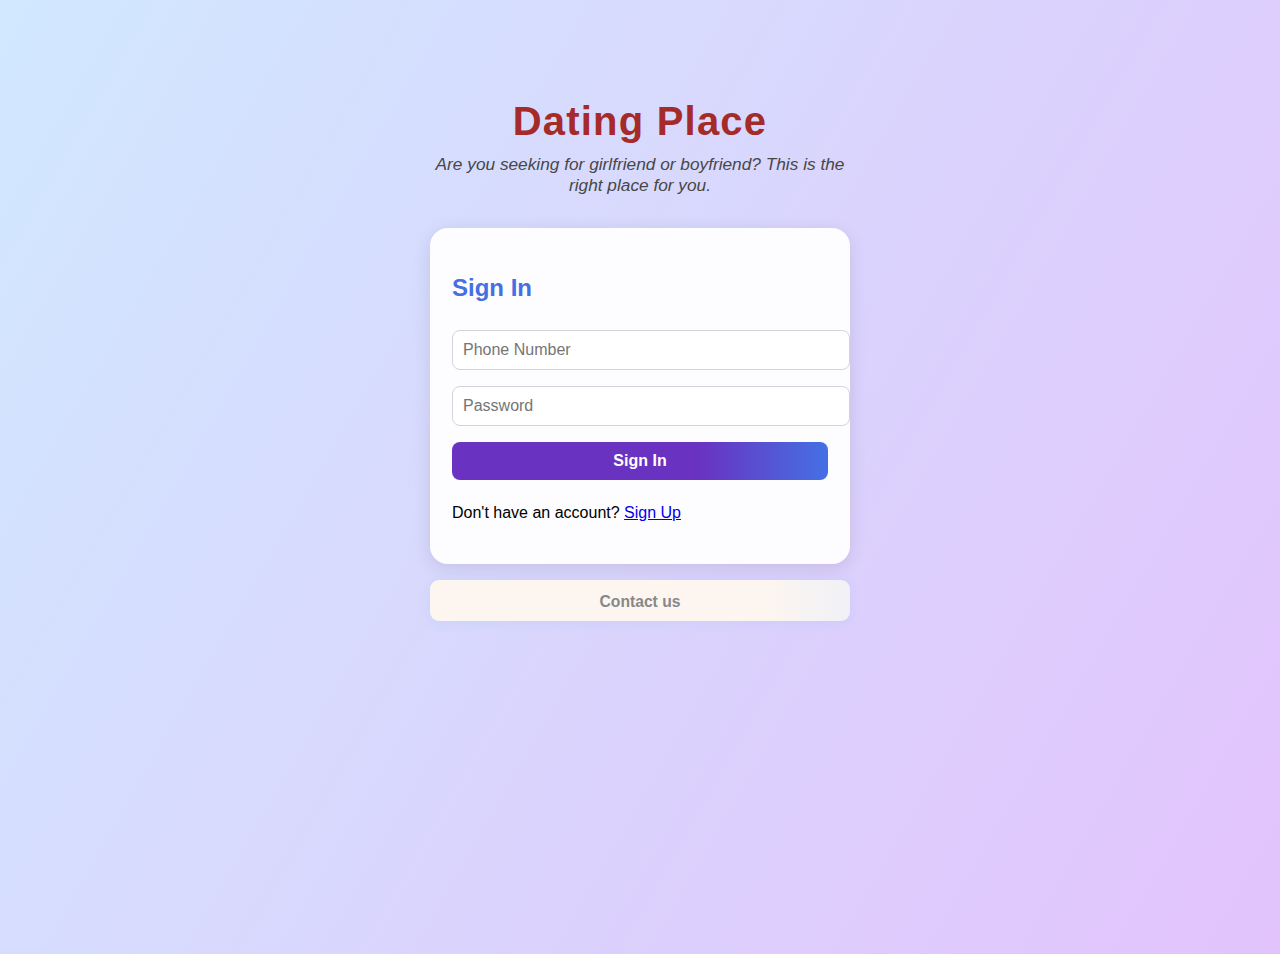
<file: index.html>
<!DOCTYPE html>
<html lang="en">
<head>
  <meta charset="UTF-8">
  <title>Dating Place - Sign In</title>
  <meta name="viewport" content="width=device-width, initial-scale=1.0">
  
  <link rel="stylesheet" href="style.css">
</head>
<body>
  <div class="container">
    <header>
      <h1 class="date">Dating Place</h1>
      <p class="site-desc">Are you seeking for girlfriend or boyfriend? This is the right place for you.</p>
    </header>
    <form id="loginForm" class="card">
      <h2>Sign In</h2>
      <input type="tel" id="loginPhone" placeholder="Phone Number" required>
      <input type="password" id="loginPassword" placeholder="Password" required>
      <button type="submit">Sign In</button>
      <p>Don't have an account? <a href="signup.html">Sign Up</a></p>
      <div id="loginError" class="error"></div>
    </form>
    <a class="contact-link" href="mailto:manthalukelvin@gmail.com?subject=Contact%20Support%20-%20D-Journal">Contact us</a>
  </div>
  <script src="script.js"></script>
</body>
</html>
</file>
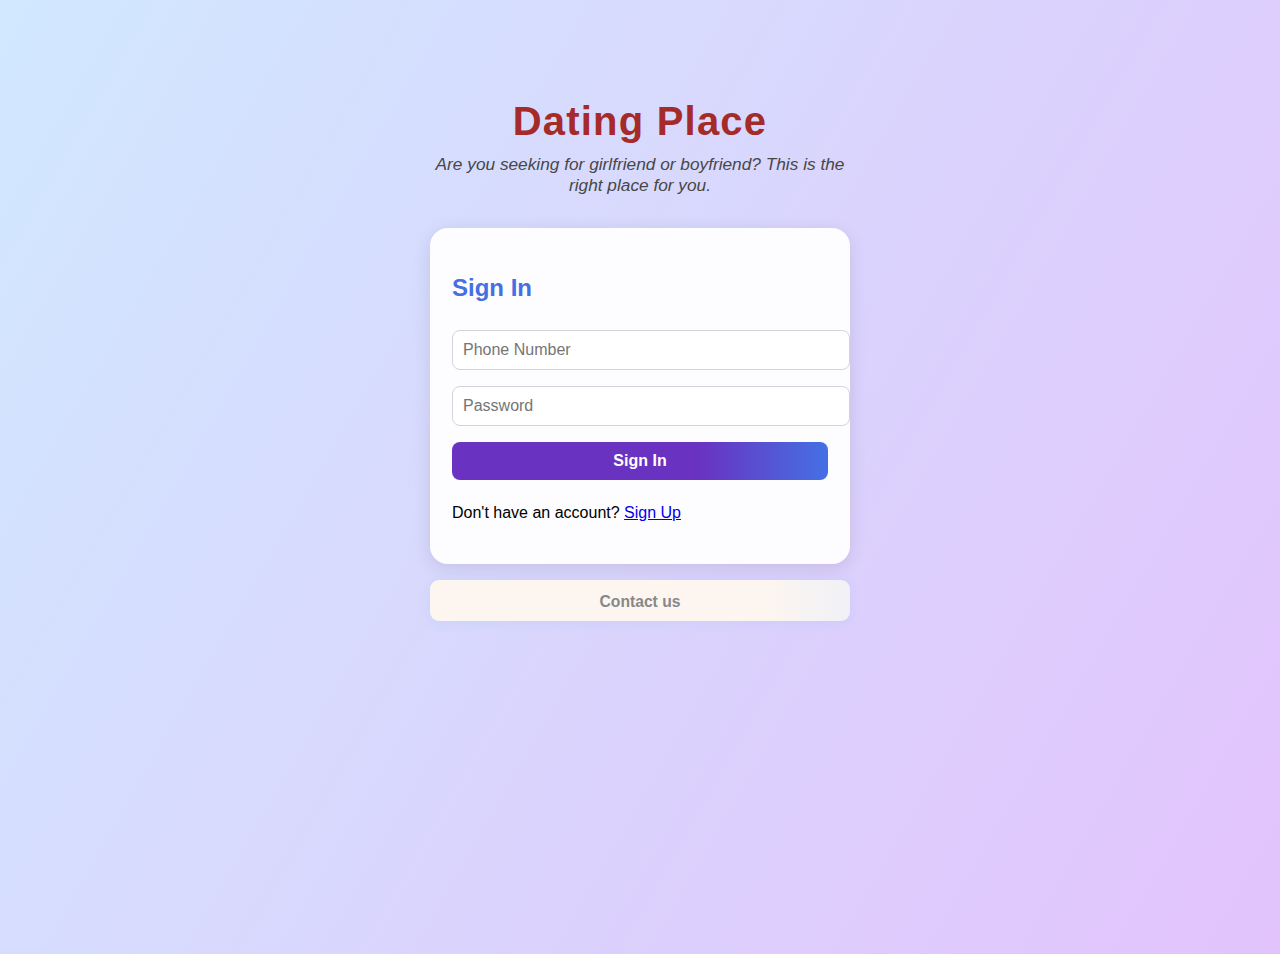
<file: home.html>
<!DOCTYPE html>
<html lang="en">
<head>
  <meta charset="UTF-8">
  <title>Dating Place - Friends</title>
  <meta name="viewport" content="width=device-width, initial-scale=1.0">

  <link rel="stylesheet" href="style.css">
</head>
<body>
  <nav class="navbar">
    <span class="menu-icon" id="menuBtn">&#9776;</span>
    
      <span class="nav-title" >Dating Place</span>
    
  </nav>

  
  <div class="container">
    <header>
      <h1 class ="date">Dating Place</h1>
      <p class="site-desc">Search the type of person you want using the Gender and age properties.</p>
    </header>
    <div class="toggle-section">
      <button id="friendsBtn" class="toggle-btn active">Friends</button>
      <button id="messagesBtn" class="toggle-btn" onclick="window.location.href='messages.html'">Messages</button>
    </div>
    <!-- Friends Panel -->
    <div id="friendsPanel" class="card">
      <h2>Your Friends</h2>
      <div id="friendsList" class="results"></div>
      
      <div id="findFriendsPanel" class="card hidden">
        <h3>Find Friends</h3>
        <select id="searchGender">
          <option value="" disabled selected>Gender</option>
          <option value="female">Female</option>
          <option value="male">Male</option>
        </select>
        <select id="searchAge">
          <option value="" disabled selected>Age</option>
          <script>
            for(let i=16;i<=46;i++)document.write(`<option value="${i}">${i}</option>`);
          </script>
        </select>
        <button id="searchBtn">Search</button>
        <div id="results" class="results"></div>
      </div>
    </div>
  </div>
  <!-- Hamburger Menu -->
  <div id="sideMenu" class="side-menu">
    <button id="homeBtn">🏠 Home</button>
    <button id="settingsBtn">⚙️ Settings</button>
    <button id="logoutBtn">🚪 Logout</button>
  </div>
  <!-- Message Popup -->
  <div id="messagePopup" class="popup hidden">
    <div class="popup-content">
      <span id="closeMsgBtn" class="close">&times;</span>
      <h3>Messages with <span id="msgUser"></span></h3>
      <div id="msgHistory" class="msg-history"></div>
      <form id="msgForm">
        <input type="text" id="msgInput" placeholder="Type a message..." required>
        <button type="submit">Send</button>
      </form>
      <button id="deleteChatBtn" class="delete-chat-btn">Delete Chat</button>
    </div>
  </div>
   
  <a class="contact-link" href="mailto:manthalukelvin@gmail.com?subject=Contact%20Support%20-%20D-Journal">Contact us</a>
  <script src="script.js"></script>
</body>
</html>
</file>
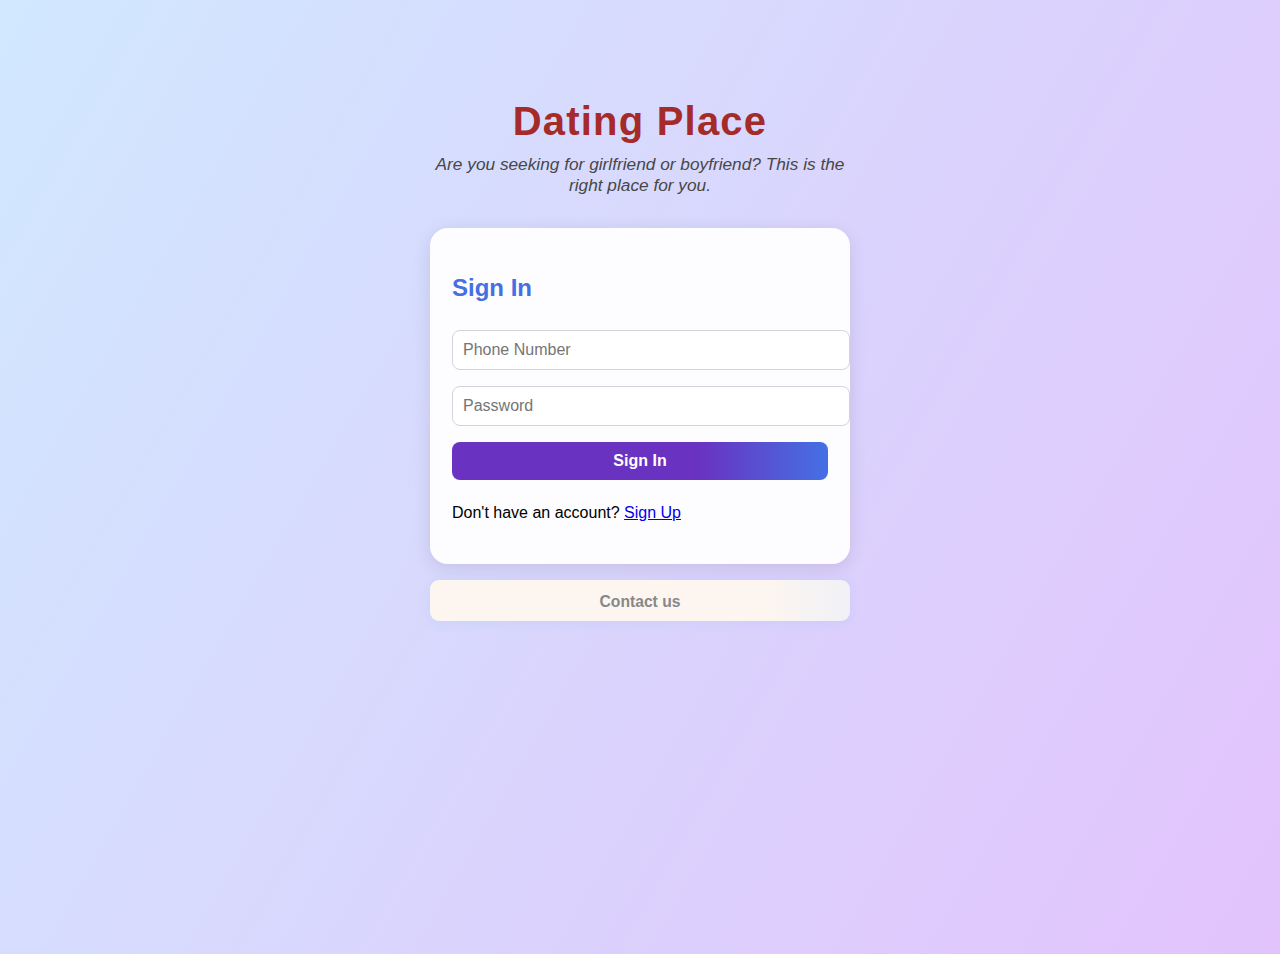
<file: messages.html>
<!DOCTYPE html>
<html lang="en">
<head>
  <meta charset="UTF-8">
  <title>Dating Place - Messages</title>
  <meta name="viewport" content="width=device-width, initial-scale=1.0">

  <link rel="stylesheet" href="style.css">
</head>
<body>
  <nav class="navbar">
    <span class="menu-icon" id="menuBtn">&#9776;</span>
    <span class="nav-title">Dating Place</span>
  </nav>
  <div class="container">
  <header>
      <h1 class ="date">Dating Place</h1>
      <p class="site-desc">Access your chats privately with your password.</p>
    </header>
  
  
    <div class="toggle-section">
      <button id="friendsBtn" class="toggle-btn" onclick="window.location.href='home.html'">Friends</button>
      <button id="messagesBtn" class="toggle-btn active">Messages</button>
    </div>
    <!-- Messages Panel -->
    <div id="messagesPanel" class="card messages-style">
      <h2>Your Messages</h2>
      <div id="allChats" class="chat-list"></div>
    </div>
  </div>
  <!-- Hamburger Menu -->
  <div id="sideMenu" class="side-menu">
    <button id="homeBtn">🏠 Home</button>
    <button id="settingsBtn">⚙️ Settings</button>
    <button id="logoutBtn">🚪 Logout</button>
  </div>
  <!-- Message Popup -->
  <div id="messagePopup" class="popup hidden">
    <div class="popup-content">
      <span id="closeMsgBtn" class="close">&times;</span>
      <h3>Messages with <span id="msgUser"></span></h3>
      <div id="msgHistory" class="msg-history"></div>
      <form id="msgForm">
        <input type="text" id="msgInput" placeholder="Type a message..." required>
        <button type="submit">Send</button>
      </form>
      <button id="deleteChatBtn" class="delete-chat-btn">Delete Chat</button>
    </div>
  </div>
 
  <a class="contact-link" href="mailto:manthalukelvin@gmail.com?subject=Contact%20Support%20-%20D-Journal">Contact us</a>
  <script>
    // Utility functions
    function getUsers() {
      return JSON.parse(localStorage.getItem('datingplace_users') || '[]');
    }
    function setUsers(users) {
      localStorage.setItem('datingplace_users', JSON.stringify(users));
    }
    function getCurrentUser() {
      return JSON.parse(localStorage.getItem('datingplace_current_user') || 'null');
    }
    function setCurrentUser(user) {
      localStorage.setItem('datingplace_current_user', JSON.stringify(user));
    }
    function getMessages() {
      return JSON.parse(localStorage.getItem('datingplace_messages') || '{}');
    }
    function setMessages(msgs) {
      localStorage.setItem('datingplace_messages', JSON.stringify(msgs));
    }
    function emoji(gender) {
      return gender === 'female' ? '👩' : '👨';
    }
    function logout() {
      localStorage.removeItem('datingplace_current_user');
      window.location.href = 'index.html';
    }

    // MESSAGES.HTML LOGIC (Messages Page)
    if (document.getElementById('allChats')) {
      const user = getCurrentUser();
      if (!user) logout();
      // Hamburger menu logic
      const menuBtn = document.getElementById('menuBtn');
      const sideMenu = document.getElementById('sideMenu');
      menuBtn.onclick = () => sideMenu.classList.toggle('open');
      document.getElementById('homeBtn').onclick = () => { window.location.href = 'home.html'; };
      document.getElementById('settingsBtn').onclick = () => { window.location.href = 'settings.html'; };
      document.getElementById('logoutBtn').onclick = () => logout();

      // Messaging popup logic (used in both pages)
      window.openMsgPopup = function(phone) {
        const msgPopup = document.getElementById('messagePopup');
        const msgUser = getUsers().find(u => u.phone === phone);
        msgPopup.classList.remove('hidden');
        document.getElementById('msgUser').textContent = msgUser ? msgUser.nickname : phone;
        const msgHistoryDiv = document.getElementById('msgHistory');
        const messages = getMessages();
        const user = getCurrentUser();
        const chatId = [user.phone, phone].sort().join('_');
        let chat = messages[chatId] || [];
        msgHistoryDiv.innerHTML = '';
        chat.forEach(m => {
          const div = document.createElement('div');
          div.className = 'msg-bubble' + (m.from === user.phone ? ' me' : '');
          div.textContent = m.text;
          msgHistoryDiv.appendChild(div);
        });
        // Send message
        document.getElementById('msgForm').onsubmit = function(e) {
          e.preventDefault();
          const text = document.getElementById('msgInput').value.trim();
          if (!text) return;
          chat.push({ from: user.phone, to: phone, text, time: new Date().toISOString() });
          messages[chatId] = chat;
          setMessages(messages);
          document.getElementById('msgInput').value = '';
          openMsgPopup(phone);
          if (typeof loadChats === "function") loadChats();
        };
        document.getElementById('closeMsgBtn').onclick = function() {
          msgPopup.classList.add('hidden');
        };
        // Delete chat
        document.getElementById('deleteChatBtn').onclick = function() {
          if (confirm("Delete this chat?")) {
            delete messages[chatId];
            setMessages(messages);
            msgPopup.classList.add('hidden');
            if (typeof loadChats === "function") loadChats();
          }
        };
      }

      // Load all chats for user
      window.loadChats = function() {
        const user = getCurrentUser();
        if (!user) return;
        const messages = getMessages();
        const users = getUsers();
        const allChatsDiv = document.getElementById('allChats');
        allChatsDiv.innerHTML = '';
        let chatList = [];
        for (let chatId in messages) {
          if (chatId.includes(user.phone)) {
            const phones = chatId.split('_');
            const otherPhone = phones[0] === user.phone ? phones[1] : phones[0];
            const lastMsg = messages[chatId][messages[chatId].length - 1];
            chatList.push({ chatId, otherPhone, lastMsg });
          }
        }
        if (chatList.length === 0) {
          allChatsDiv.innerHTML = '<p>No messages yet.</p>';
          return;
        }
        chatList.sort((a, b) => new Date(b.lastMsg.time || 0) - new Date(a.lastMsg.time || 0));
        chatList.forEach(chat => {
          const chatUser = users.find(u => u.phone === chat.otherPhone);
          const div = document.createElement('div');
          div.className = 'chat-card';
          div.innerHTML = `
            <div class="chat-info">
              ${chatUser && chatUser.profilePic ? `<img class="result-pic" src="${chatUser.profilePic}" alt="Profile Pic">` : `<span class="result-emoji">${chatUser ? emoji(chatUser.gender) : ''}</span>`}
              <div class="chat-meta">
                <span>${chatUser ? chatUser.nickname : chat.otherPhone}</span>
                <span>Last: ${chat.lastMsg.text}</span>
              </div>
            </div>
            <button class="msgBtn" data-phone="${chat.otherPhone}">Open Chat</button>
            <button class="delChatBtn" data-chatid="${chat.chatId}">Delete Chat</button>
          `;
          allChatsDiv.appendChild(div);
        });
        // Message button logic (OPEN CHAT)
        allChatsDiv.querySelectorAll('.msgBtn').forEach(btn => {
          btn.onclick = function(e) {
            e.stopPropagation();
            openMsgPopup(btn.dataset.phone);
          };
        });
        // Delete chat button logic
        allChatsDiv.querySelectorAll('.delChatBtn').forEach(btn => {
          btn.onclick = function(e) {
            e.stopPropagation();
            if (confirm("Delete this chat?")) {
              const messages = getMessages();
              delete messages[btn.dataset.chatid];
              setMessages(messages);
              loadChats();
              // If popup is open for this chat, close it
              const msgPopup = document.getElementById('messagePopup');
              if (!msgPopup.classList.contains('hidden')) {
                const msgUserPhone = document.getElementById('msgUser').textContent;
                // If currently open chat matches deleted, close popup
                const chatUser = users.find(u => u.phone === btn.dataset.chatid.split('_')[0]) || users.find(u => u.phone === btn.dataset.chatid.split('_')[1]);
                if (chatUser && chatUser.nickname === msgUserPhone) {
                  msgPopup.classList.add('hidden');
                }
              }
            }
          };
        });
      }

      // Initial load
      loadChats();
    }
  </script>
</body>
</html>
</file>
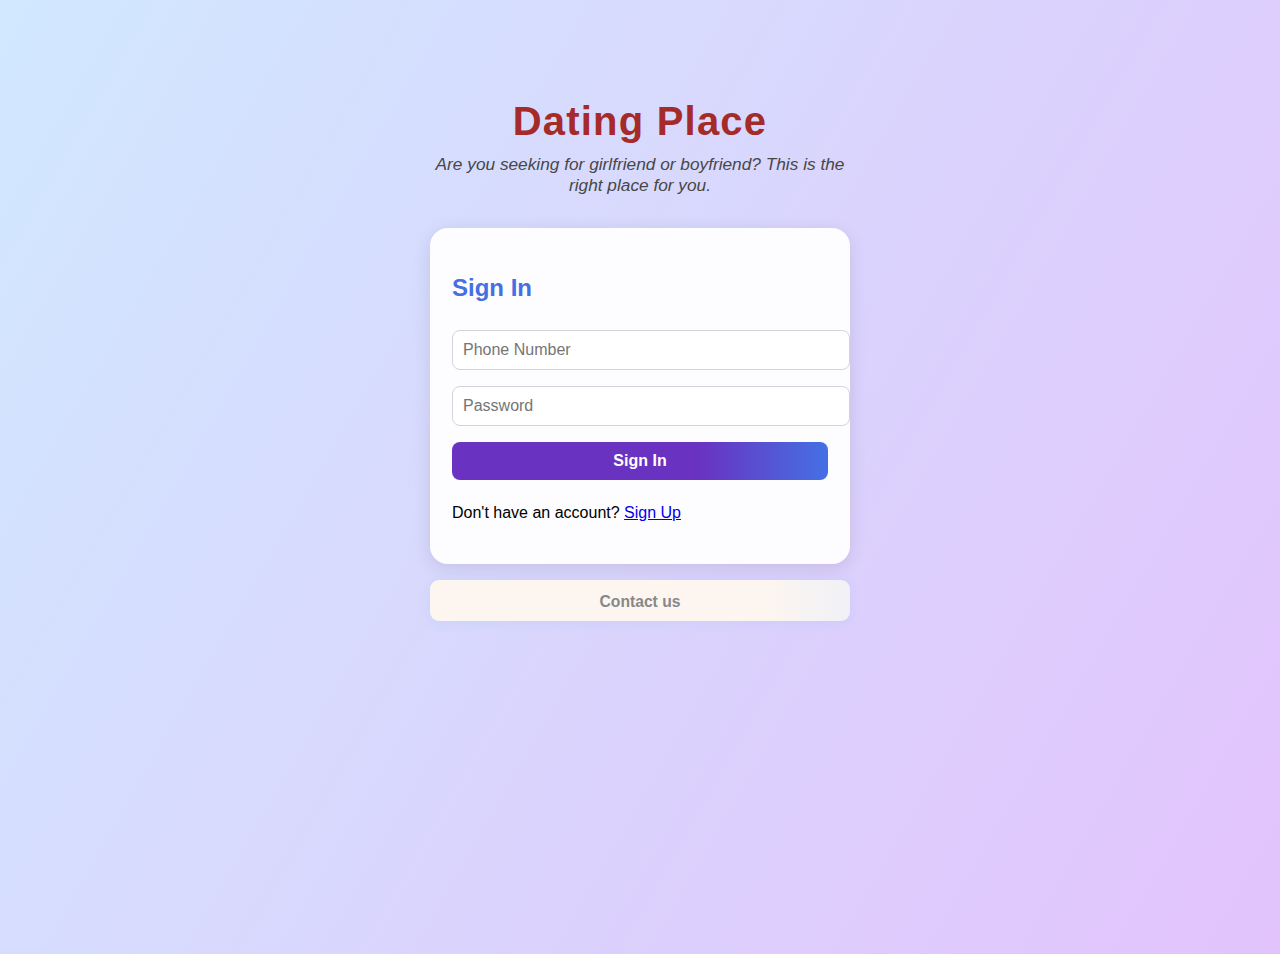
<file: settings.html>
<!DOCTYPE html>
<html lang="en">
<head>
  <meta charset="UTF-8">
  <title>Dating Place - Settings</title>
  <meta name="viewport" content="width=device-width, initial-scale=1.0">
  
  <link rel="stylesheet" href="style.css">
</head>
<body>
  <nav class="navbar">
    <span class="menu-icon" id="menuBtn">&#9776;</span>
    <span class="nav-title">Settings</span>
  </nav>
  <div class="container">
    <header>
      <h1>Dating Place</h1>
      <p class="site-desc">Are you seeking for girlfriend or boyfriend? This is the right place for you.</p>
    </header>
    <form id="settingsForm" class="card">
      <h2>Your Settings</h2>
      <input type="text" id="settingsFirstName" placeholder="First Name" required>
      <input type="text" id="settingsSurname" placeholder="Surname" required>
      <input type="text" id="settingsNickname" placeholder="Nickname" required>
      <select id="settingsGender" required>
        <option value="" disabled selected>Gender</option>
        <option value="female">Female</option>
        <option value="male">Male</option>
      </select>
      <select id="settingsAge" required>
        <option value="" disabled selected>Age</option>
        <script>
          for(let i=16;i<=46;i++)document.write(`<option value="${i}">${i}</option>`);
        </script>
      </select>
      <input type="tel" id="settingsPhone" placeholder="Mobile Number" required disabled>
      <input type="password" id="settingsPassword" placeholder="Password" required>
      <label class="pic-label">Profile Picture
        <input type="file" id="settingsProfilePic" accept="image/*">
      </label>
      <img id="settingsProfilePicPreview" class="pic-preview" src="" alt="Profile Pic" style="display:none;">
      <button type="submit">Save Changes</button>
      <div id="settingsMsg" class="success"></div>
    </form>
  </div>
  <div id="sideMenu" class="side-menu">
    <button id="homeBtn">🏠 Home</button>
    <button id="settingsBtn">⚙️ Settings</button>
    <button id="logoutBtn">🚪 Logout</button>
  </div>
  <script src="script.js"></script>
</body>
</html>
</file>
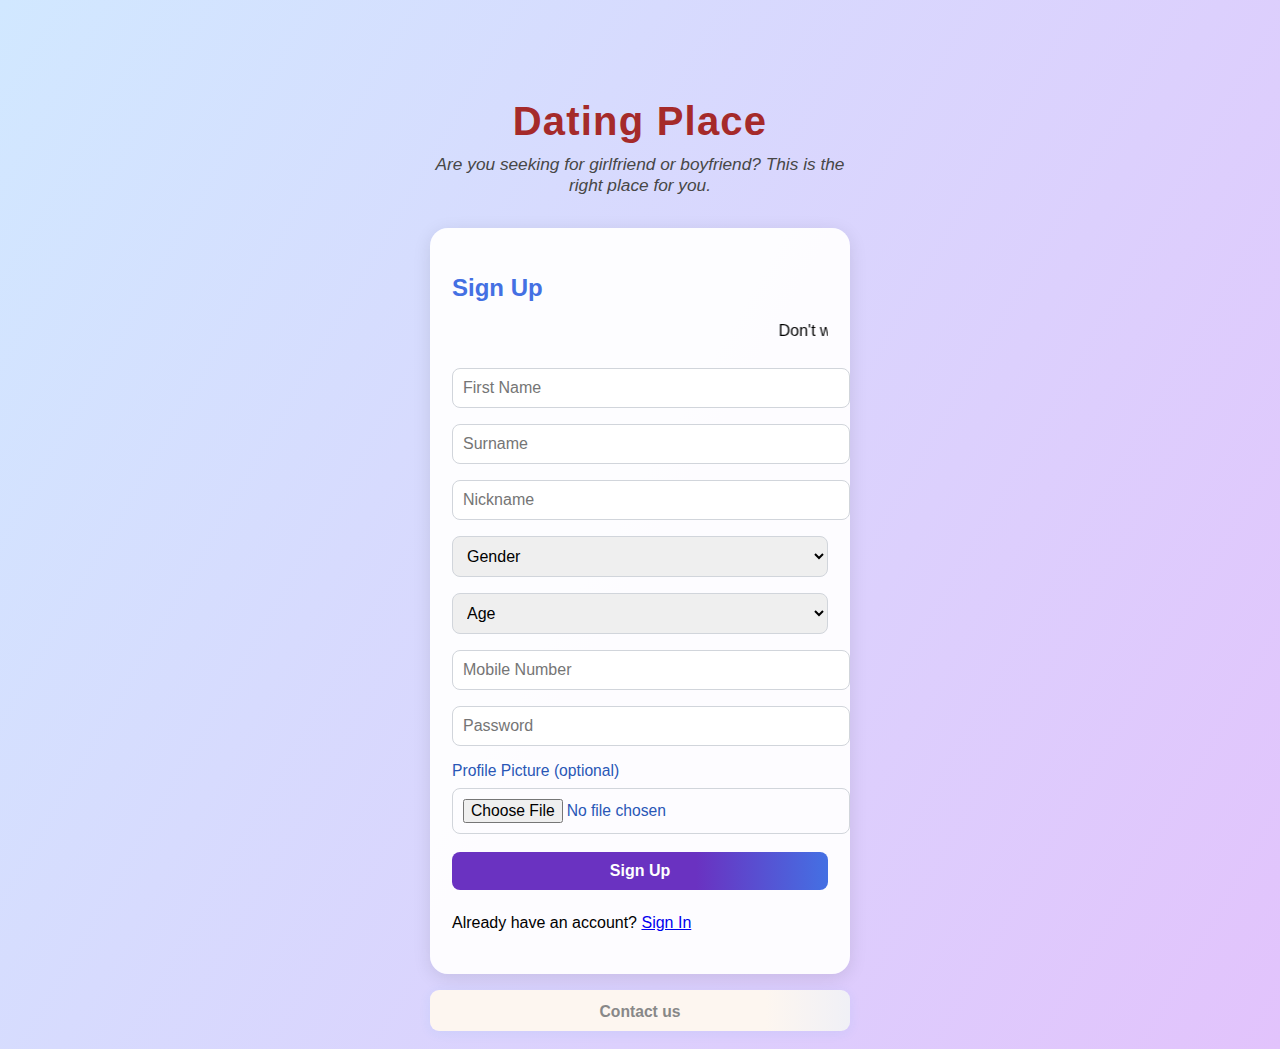
<file: signup.html>
<!DOCTYPE html>
<html lang="en">
<head>
  <meta charset="UTF-8">
  <title>Dating Place - Sign Up</title>
  <link rel="stylesheet" href="style.css">
</head>
<body>
  <div class="container">
    <header>
      <h1 class ="date">Dating Place</h1>
      <p class="site-desc">Are you seeking for girlfriend or boyfriend? This is the right place for you.</p>
    </header>
    <form id="signupForm" class="card">
      <h2>Sign Up</h2>
      <p><marquee>
      Don't worry with your details, it will be safe with us, only your nickname will be displayed in public.
    </marquee> </p>
      
      <input type="text" id="firstName" placeholder="First Name" required>
      <input type="text" id="surname" placeholder="Surname" required>
      <input type="text" id="nickname" placeholder="Nickname" required>
      <select id="gender" required>
        <option value="" disabled selected>Gender</option>
        <option value="female">Female</option>
        <option value="male">Male</option>
      </select>
      <select id="age" required>
        <option value="" disabled selected>Age</option>
        <script>
          for(let i=16;i<=46;i++)document.write(`<option value="${i}">${i}</option>`);
        </script>
      </select>
      <input type="tel" id="signupPhone" placeholder="Mobile Number" required>
      <input type="password" id="signupPassword" placeholder="Password" required>
      <label class="pic-label">Profile Picture (optional)
        <input type="file" id="profilePic" accept="image/*">
      </label>
      <button type="submit">Sign Up</button>
      <p>Already have an account? <a href="index.html">Sign In</a></p>
      <div id="signupError" class="error"></div>
    </form>
    <a class="contact-link" href="mailto:manthalukelvin@gmail.com?subject=Contact%20Support%20-%20D-Journal">Contact us</a>
  </div>
  <script src="script.js"></script>
</body>
</html>
</file>
<file: style.css>
body {
  background: linear-gradient(120deg, #d1e8ff 0%, #e2c3fc 100%);
  font-family: 'Segoe UI', Arial, sans-serif;
  margin: 0;
  min-height: 100vh;
}
.container {
  max-width: 420px;
  margin: 54px auto 0 auto;
  padding: 18px;
}
header {
  text-align: center;
  margin-bottom: 32px;
}
h1 {
  color: #6a32c1;
  font-size: 2.3em;
  font-weight: 700;
  margin-bottom: 0;
  letter-spacing: 1.2px;
}
.site-desc {
  color: #474747;
  font-size: 1.08em;
  margin: 10px 0 0 0;
  font-style: italic;
  font-weight: 500;
  word-break: break-word;
}
.card {
  background: #ffffffee;
  border-radius: 18px;
  box-shadow: 0 4px 18px rgba(0,0,0,0.10);
  padding: 26px 22px;
  margin-bottom: 16px;
}
input, select, button {
  margin: 8px 0;
  width: 100%;
  padding: 10px;
  border-radius: 8px;
  border: 1px solid #d1d5db;
  font-size: 1em;
}
button {
  background: linear-gradient(90deg,#6a32c1 65%,#4470e3 100%);
  color: white;
  border: none;
  cursor: pointer;
  font-weight: 600;
  transition: background 0.2s;
}
button:hover {
  background: linear-gradient(90deg,#4470e3 65%,#6a32c1 100%);
}
h2, h3 { color: #4470e3; }
.error { color: #d64c4c; margin-top: 8px; }
.success { color: #4cbb6d; margin-top: 8px; }
.results {
  margin-top: 20px;
}
.result-card {
  display: flex;
  align-items: center;
  background: #fff;
  border-radius: 13px;
  box-shadow: 0 2px 8px rgba(0,0,0,0.08);
  padding: 14px;
  margin-bottom: 14px;
  justify-content: space-between;
}
.result-info {
  display: flex;
  align-items: center;
}
.result-emoji {
  font-size: 2.5em;
  margin-right: 18px;
}
.result-meta {
  margin-right: 16px;
}
.result-meta span {
  display: block;
  font-size: 1.1em;
  margin-bottom: 2px;
}
.result-pic {
  width: 44px;
  height: 44px;
  object-fit: cover;
  border-radius: 50%;
  margin-right: 12px;
  border: 2px solid #4470e3;
  background: #f2f6fc;
}
.navbar {
  background: linear-gradient(90deg,#6a32c1 65%,#4470e3 100%);
  padding: 12px 18px;
  display: flex;
  align-items: center;
  color: #fff;
  position: sticky;
  top: 0;
  z-index: 100;
  box-shadow: 0 2px 10px rgba(0,0,0,0.04);
}
.menu-icon {
  font-size: 1.7em;
  cursor: pointer;
  margin-right: 10px;
}
.nav-title {
  font-size: 1.25em;
  font-weight: 600;
  letter-spacing: .5px;
}
.side-menu {
  position: fixed;
  top: 0;
  left: -220px;
  width: 200px;
  background: linear-gradient(120deg,#6a32c1 0%,#4470e3 100%);
  height: 100vh;
  padding-top: 60px;
  z-index: 999;
  box-shadow: 2px 0 8px rgba(0,0,0,0.08);
  transition: left 0.2s;
  display: flex;
  flex-direction: column;
}
.side-menu button {
  background: none;
  color: white;
  border: none;
  padding: 18px 24px;
  font-size: 1.1em;
  text-align: left;
  cursor: pointer;
  border-bottom: 1px solid #a48fe8;
}
.side-menu button:hover {
  background: #4470e3;
}
.side-menu.open {
  left: 0;
}
.popup {
  position: fixed;
  top: 0; left: 0;
  width: 100vw; height: 100vh;
  background: rgba(44, 62, 80, 0.45);
  display: flex;
  align-items: center;
  justify-content: center;
  z-index: 10000;
}
.popup.hidden { display: none; }
.popup-content {
  background: #fff;
  border-radius: 16px;
  padding: 30px 24px 18px 24px;
  width: 350px;
  box-shadow: 0 2px 16px rgba(0,0,0,0.10);
  position: relative;
}
.close {
  position: absolute;
  top: 14px;
  right: 18px;
  font-size: 1.7em;
  cursor: pointer;
  color: #d64c4c;
}
.msg-history {
  max-height: 170px;
  overflow-y: auto;
  margin-bottom: 14px;
  background: #f7f8fa;
  padding: 12px;
  border-radius: 8px;
}
.msg-bubble {
  background: #4470e3;
  color: white;
  padding: 7px 13px;
  border-radius: 12px;
  margin-bottom: 6px;
  max-width: 80%;
  word-break: break-word;
}
.msg-bubble.me {
  background: #4cbb6d;
  align-self: flex-end;
}
.pic-label {
  font-size: 0.98em;
  margin: 8px 0 2px 0;
  display: block;
  color: #2957b6;
}
.pic-preview {
  display: block;
  margin: 8px 0 0 0;
  width: 60px;
  height: 60px;
  object-fit: cover;
  border-radius: 50%;
  border: 2px solid #4470e3;
  background: #f2f6fc;
}
@media (max-width: 520px) {
  .container, .popup-content {
    max-width: 98vw;
    padding: 12px;
  }
  .navbar { padding: 8px 10px;}
  .side-menu { width: 100vw; left: -100vw;}
  .side-menu.open { left: 0;}
  h1 { font-size: 1.35em;}
}

/* Modern stylish overrides for messages panel */
.card.messages-style {
  background: linear-gradient(120deg,#f7f8fa 0%, #d1e8ff 100%);
  box-shadow: 0 6px 24px rgba(68,112,227,0.14);
  border-radius: 2rem;
  padding: 32px 28px;
}
.chat-list {
  margin-top: 18px;
  display: flex;
  flex-direction: column;
  gap: 18px;
}
.chat-card {
  display: flex;
  align-items: center;
  background: #fff;
  border-radius: 18px;
  box-shadow: 0 2px 12px rgba(68,112,227,0.07);
  padding: 18px;
  justify-content: space-between;
  transition: box-shadow 0.15s;
}
.chat-card:hover {
  box-shadow: 0 4px 16px rgba(68,112,227,0.16);
  background: #f2f6fc;
}
.chat-info {
  display: flex;
  align-items: center;
  gap: 18px;
}
.chat-meta span {
  display: block;
  font-size: 1.08em;
  margin-bottom: 2px;
  color: #4470e3;
}
.msg-bubble {
  background: #6a32c1;
  color: #fff;
  padding: 10px 16px;
  border-radius: 15px;
  margin-bottom: 8px;
  font-weight: 500;
}
.msg-bubble.me {
  background: #4cbb6d;
  align-self: flex-end;
}
.toggle-btn.active {
  background: linear-gradient(90deg,#4470e3 65%,#6a32c1 100%);
  color: #fff;
  border: none;
}
.toggle-btn {
  font-size: 1.02em;
  box-shadow: 0 1px 3px rgba(68,112,227,0.09);
  margin: 0 7px 12px 0;
  transition: background 0.16s, color 0.16s;
}
.delete-chat-btn, .delChatBtn {
  background: #d64c4c;
  color: #fff;
  border: none;
  border-radius: 8px;
  padding: 8px 14px;
  margin-top: 9px;
  cursor: pointer;
  font-weight: 600;
  font-size: 0.97em;
  transition: background 0.15s;
}
.delete-chat-btn:hover, .delChatBtn:hover {
  background: #c0392b;
}

.contact-link:hover {
  color: #ff0000;
  background: linear-gradient(90deg, #e3eafc 0%, #ffd700 100%);
  text-decoration: underline;
}

.contact-link {
  color: #888;
  font-size: 0.98em;
  margin-top: 16px;
  text-align: center;
  display: block;
  font-weight: 600;
  text-decoration: none;
  padding: 13px 0 10px 0;
  border-radius: 9px;
  background: linear-gradient(90deg, #fdf6f0 80%, #e3eafc 120%);
  box-shadow: 0 2px 12px rgba(52,152,219,0.09);
  transition: color 0.18s, background 0.18s;
}

.date {
  font-style: times new roman;
  color: brown;
  font-size: 40px;
}
</file>
